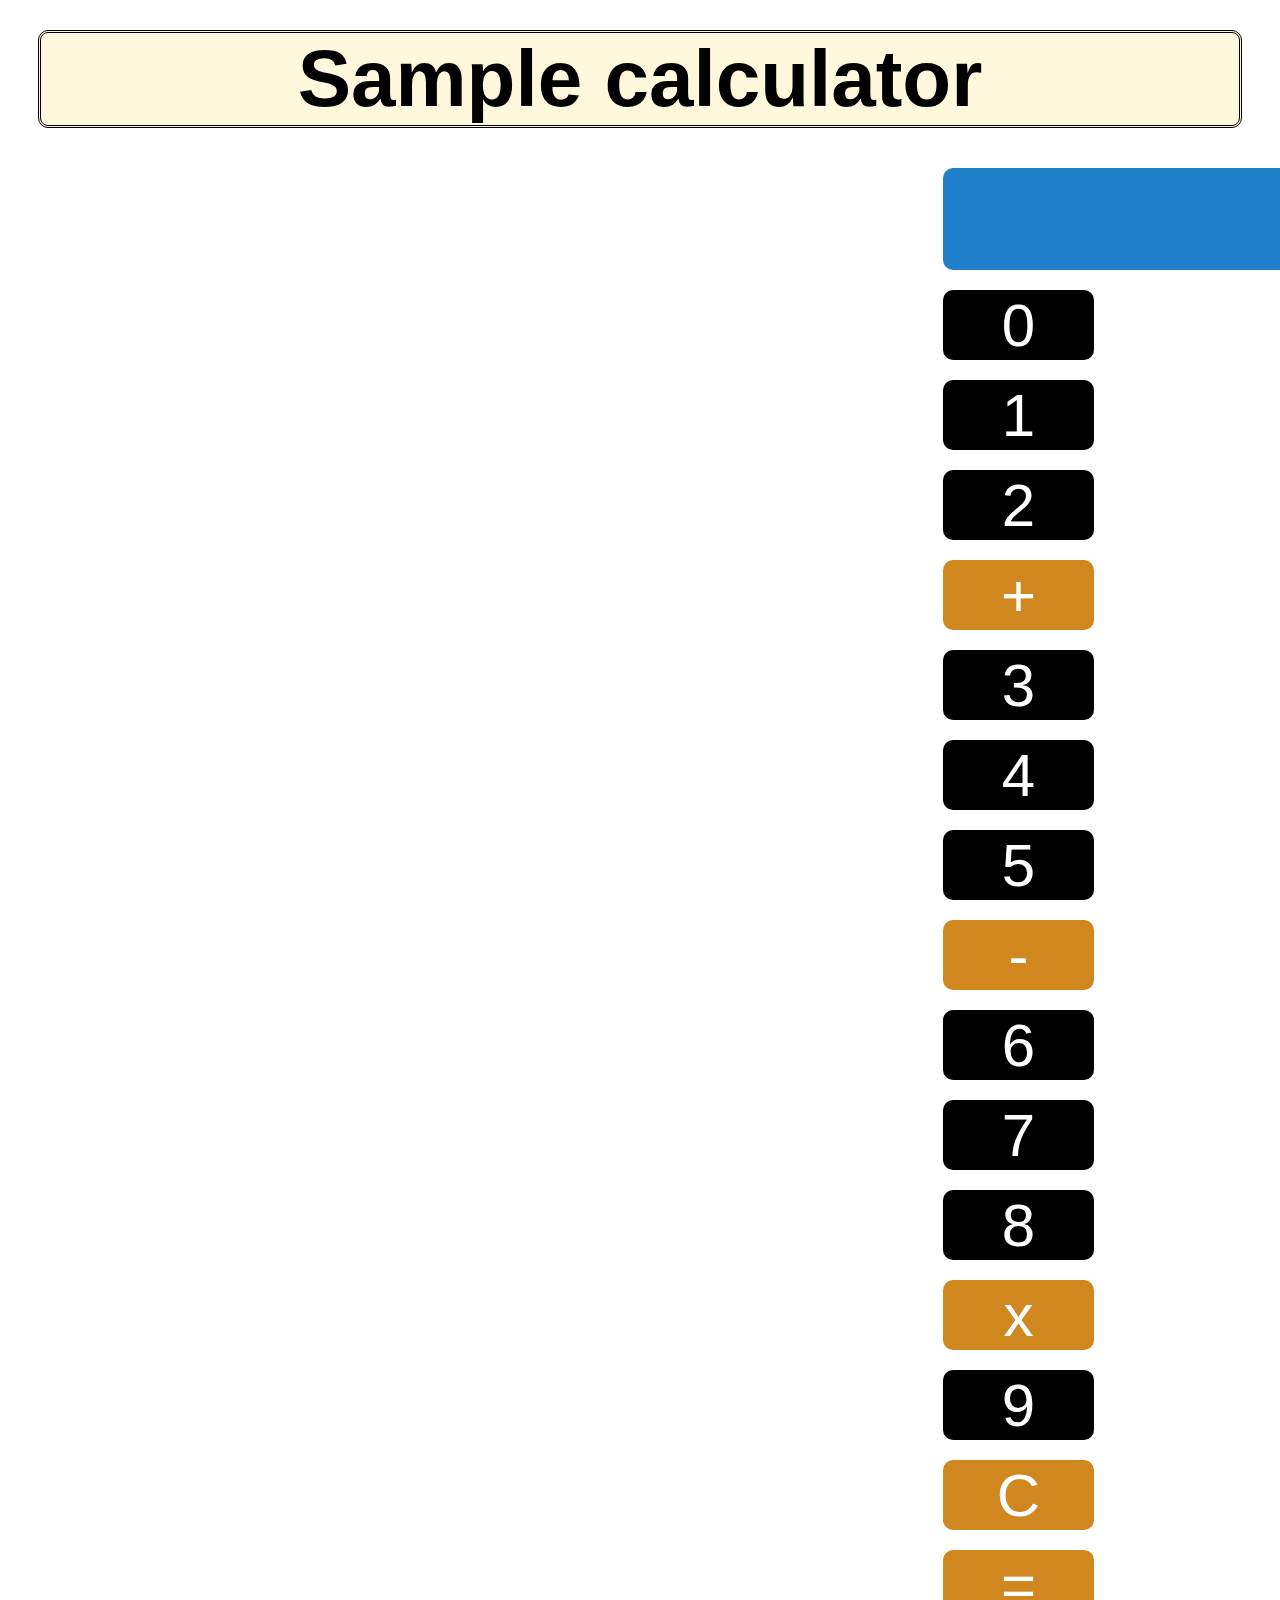
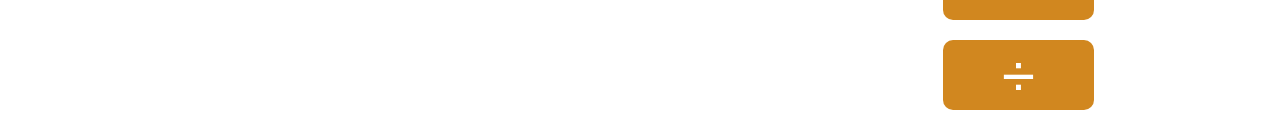
<file: index.html>
<!DOCTYPE html>
<html>

   <head>

       <title>Simpile calculator</title>
       <link rel="stylesheet" type="text/css" href="style.css">

    </head>
    <body>

        <h1>Sample calculator</h1>

        <form id="calform" Name ="cal">
            <input name ="display" style="width:675px;height:100px;text-align:center;background-color:#1f80c9;"> </br>
            <input type=button value ="0" onClick="cal.display.value+='0'">
            <input type=button value ="1" onClick="cal.display.value+='1'">
            <input type=button value ="2" onClick="cal.display.value+='2'">
            <input type=button value ="+" onClick="cal.display.value+='+'"style=background-color:#d1871f;> </br>
            <input type=button value ="3" onClick="cal.display.value+='3'">
            <input type=button value ="4" onClick="cal.display.value+='4'">
            <input type=button value ="5" onClick="cal.display.value+='5'">
            <input type=button value ="-" onClick="cal.display.value+='-'"style=background-color:#d1871f;> </br>
            <input type=button value ="6" onClick="cal.display.value+='6'">
            <input type=button value ="7" onClick="cal.display.value+='7'">
            <input type=button value ="8" onClick="cal.display.value+='8'">
            <input type=button value ="x" onClick="cal.display.value+='*'"style=background-color:#d1871f;> </br>
            <input type=button value ="9" onClick="cal.display.value+='9'">
            <input type=button value ="C" onClick="cal.display.value=''"style=background-color:#d1871f;>
            <input type=button value ="=" onClick="cal.display.value=eval(cal.display.value)"style=background-color:#d1871f;>
            <input type=button value ="&#247;" onClick="cal.display.value+='/'"style=background-color:#d1871f;>

        </form>

    </body>

</html>
</file>
<file: style.css>
h1{
    font-family: sans-serif;
    font-size:80px;
    font-style:initial ;
    background-color: cornsilk;
    border-style: double;
    border-radius:10px;
    border-width:medium;
    border-style: double;
    text-align: center;
    margin:30px

}
#calform {

    margin-left: 925px;
    margin-top: 20px;
}

input{
    width:151px;
    height:70px;
    font-size: 60px;
    border-radius: 10px;
    margin: 10px;
    background-color:#000;
    color: #fff;
    border-style:none;
}
</file>
